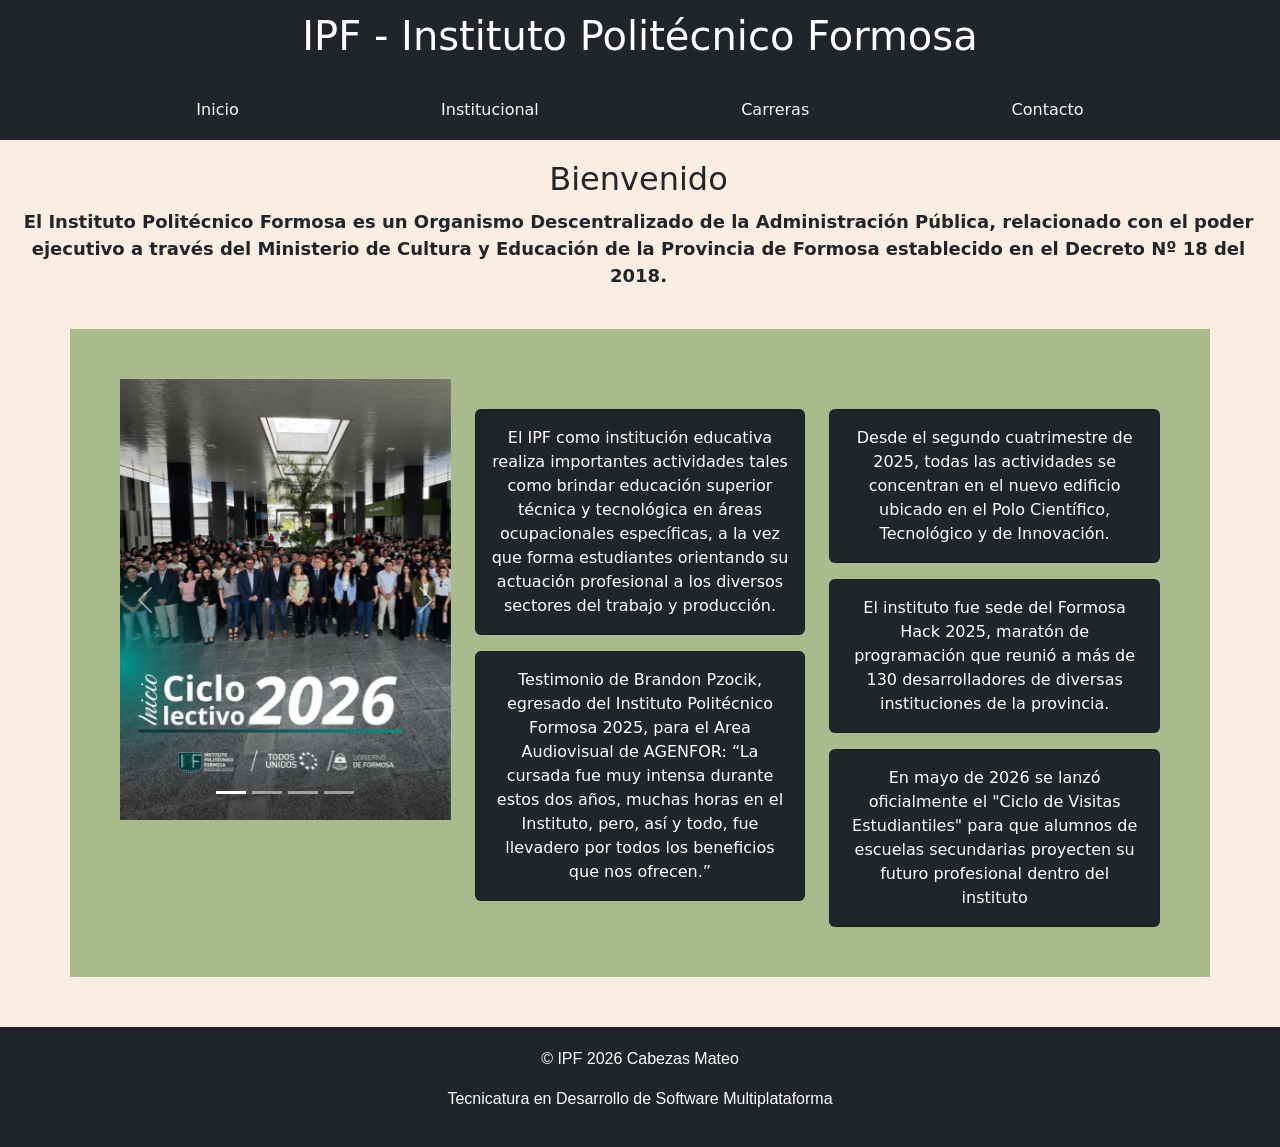
<file: index.html>
<!doctype html>
<html lang="en">
  <head>
    <meta charset="UTF-8" />
    <meta name="viewport" content="width=device-width, initial-scale=1.0" />
    <title>Document</title>
    <link
      href="https://cdn.jsdelivr.net/npm/bootstrap@5.3.8/dist/css/bootstrap.min.css"
      rel="stylesheet"
      integrity="sha384-sRIl4kxILFvY47J16cr9ZwB07vP4J8+LH7qKQnuqkuIAvNWLzeN8tE5YBujZqJLB"
      crossorigin="anonymous"
    />
    <link rel="stylesheet" href="assets/style.css" />
  </head>
  <body>
    <header>
      <div class="encabezado-gral">
        <div class="encabezado-titulo text-bg-dark">
          <h1>IPF - Instituto Politécnico Formosa</h1>
        </div>
        <nav class="container-nav">
          <ul
            class="nav justify-content-center justify-content-evenly text-bg-dark"
          >
            <li class="nav-item">
              <a class="nav-link active text-light" aria-current="page" href="index.html">Inicio</a>
            </li>
            <li class="nav-item">
              <a class="nav-link text-light" href="institucional.html">Institucional</a>
            </li>
            <li class="nav-item">
              <a class="nav-link text-light" href="carreras.html">Carreras</a>
            </li>
            <li class="nav-item">
              <a class="nav-link text-light" href="contacto.html">Contacto</a>
            </li>
          </ul>
        </nav>
      </div>
    </header>
    <main>
      <section class="p-welcome">
        <h2>Bienvenido</h2>
        <p>
          El Instituto Politécnico Formosa es un Organismo Descentralizado de la
          Administración Pública, relacionado con el poder ejecutivo a través
          del Ministerio de Cultura y Educación de la Provincia de Formosa
          establecido en el Decreto Nº 18 del 2018.
        </p>
      </section>
      <section class="intro-carrusel-cards">
        <div class="row">
          <div class="col-4">
            <div id="carouselExampleIndicators" class="carousel slide">
              <div class="carousel-indicators">
                <button
                  type="button"
                  data-bs-target="#carouselExampleIndicators"
                  data-bs-slide-to="0"
                  class="active"
                  aria-current="true"
                  aria-label="Slide 1"
                ></button>
                <button
                  type="button"
                  data-bs-target="#carouselExampleIndicators"
                  data-bs-slide-to="1"
                  aria-label="Slide 2"
                ></button>
                <button
                  type="button"
                  data-bs-target="#carouselExampleIndicators"
                  data-bs-slide-to="2"
                  aria-label="Slide 3"
                ></button>
                <button
                  type="button"
                  data-bs-target="#carouselExampleIndicators"
                  data-bs-slide-to="3"
                  aria-label="Slide 4"
                ></button>
              </div>
              <div class="carousel-inner">
                <div class="carousel-item active">
                  <img
                    src="assets/img/foto-ciclo.jpg"
                    class="d-block w-100"
                    alt="..."
                  />
                </div>
                <div class="carousel-item">
                  <img
                    src="assets/img/foto-quimica.jpg"
                    class="d-block w-100"
                    alt="..."
                  />
                </div>
                <div class="carousel-item">
                  <img
                    src="assets/img/visita-cfi.jpg"
                    class="d-block w-100"
                    alt="..."
                  />
                </div>
                <div class="carousel-item">
                  <img
                    src="assets/img/compu-foto.jpg"
                    class="d-block w-100"
                    alt="..."
                  />
                </div>
              </div>
              <button
                class="carousel-control-prev"
                type="button"
                data-bs-target="#carouselExampleIndicators"
                data-bs-slide="prev"
              >
                <span
                  class="carousel-control-prev-icon"
                  aria-hidden="true"
                ></span>
                <span class="visually-hidden">Previous</span>
              </button>
              <button
                class="carousel-control-next"
                type="button"
                data-bs-target="#carouselExampleIndicators"
                data-bs-slide="next"
              >
                <span
                  class="carousel-control-next-icon"
                  aria-hidden="true"
                ></span>
                <span class="visually-hidden">Next</span>
              </button>
            </div>
          </div>
          <div class="col-4 d-flex flex-column gap-3" id="card-columna-1">
            <div class="card text-bg-dark text-center">
              <div class="card-body">
                El IPF como institución educativa realiza importantes
                actividades tales como brindar educación superior técnica y
                tecnológica en áreas ocupacionales específicas, a la vez que
                forma estudiantes orientando su actuación profesional a los
                diversos sectores del trabajo y producción.
              </div>
            </div>
            <div class="card text-bg-dark text-center">
              <div class="card-body">
                Testimonio de Brandon Pzocik, egresado del Instituto Politécnico
                Formosa 2025, para el Area Audiovisual de AGENFOR: “La cursada
                fue muy intensa durante estos dos años, muchas horas en el
                Instituto, pero, así y todo, fue llevadero por todos los
                beneficios que nos ofrecen.”
              </div>
            </div>
          </div>
          <div class="col-4 d-flex flex-column gap-3" id="card-columna-2">
            <div class="card text-bg-dark text-center">
              <div class="card-body">
                Desde el segundo cuatrimestre de 2025, todas las actividades se
                concentran en el nuevo edificio ubicado en el Polo Científico,
                Tecnológico y de Innovación.
              </div>
            </div>
            <div class="card text-bg-dark text-center">
              <div class="card-body">
                El instituto fue sede del Formosa Hack 2025, maratón de
                programación que reunió a más de 130 desarrolladores de diversas
                instituciones de la provincia.
              </div>
            </div>
            <div class="card text-bg-dark text-center">
              <div class="card-body">
                En mayo de 2026 se lanzó oficialmente el "Ciclo de Visitas
                Estudiantiles" para que alumnos de escuelas secundarias
                proyecten su futuro profesional dentro del instituto
              </div>
            </div>
          </div>
        </div>
      </section>
    </main>

    <script
      src="https://cdn.jsdelivr.net/npm/bootstrap@5.3.8/dist/js/bootstrap.bundle.min.js"
      integrity="sha384-FKyoEForCGlyvwx9Hj09JcYn3nv7wiPVlz7YYwJrWVcXK/BmnVDxM+D2scQbITxI"
      crossorigin="anonymous"
    ></script>
    <footer class="foot-copy text-bg-dark">
      <p>&copy; IPF 2026 Cabezas Mateo</p>
      <p>Tecnicatura en Desarrollo de Software Multiplataforma</p>
    </footer>
  </body>
</html>
</file>
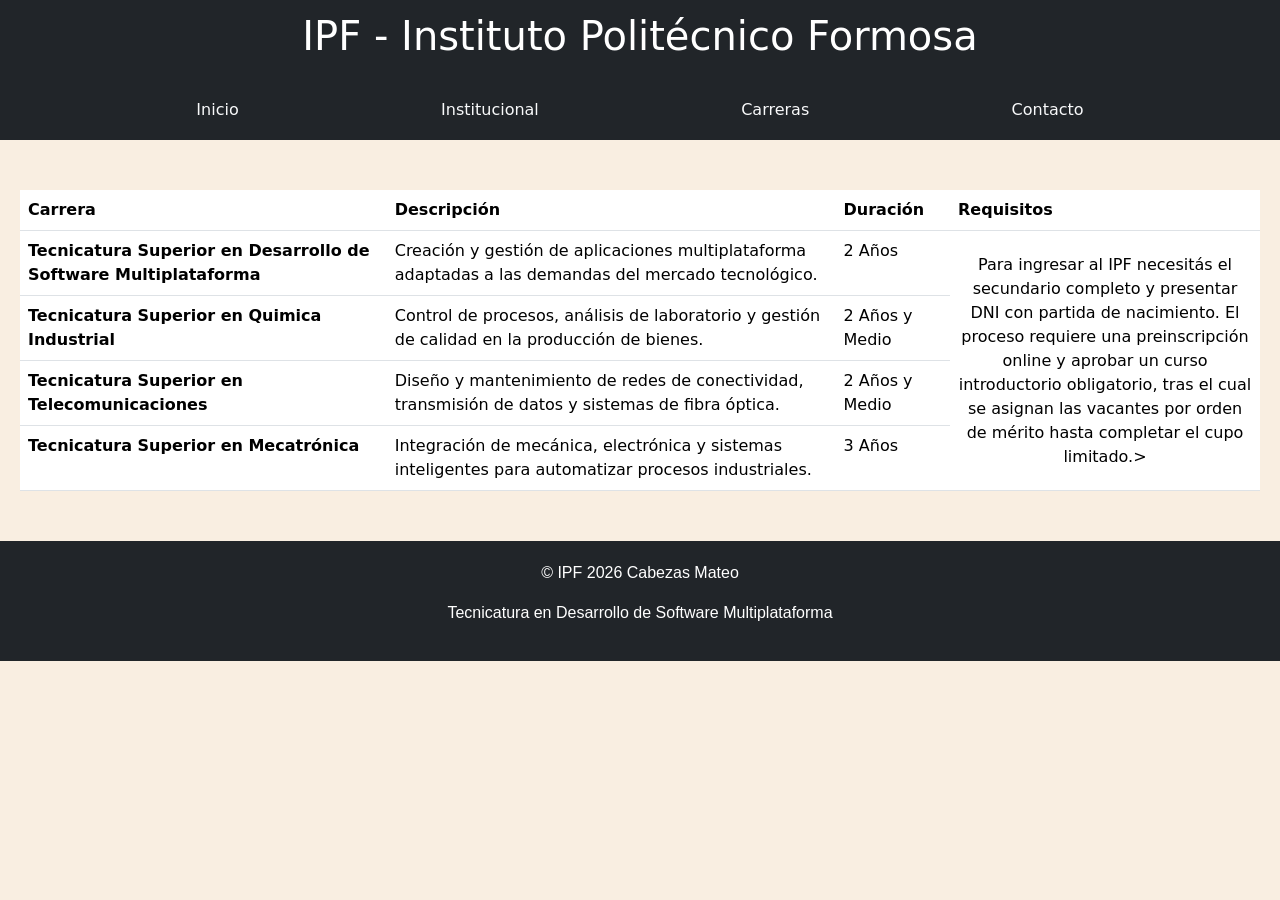
<file: carreras.html>
<!doctype html>
<html lang="en">
  <head>
    <meta charset="UTF-8" />
    <meta name="viewport" content="width=device-width, initial-scale=1.0" />
    <title>Document</title>
    <link
      href="https://cdn.jsdelivr.net/npm/bootstrap@5.3.8/dist/css/bootstrap.min.css"
      rel="stylesheet"
      integrity="sha384-sRIl4kxILFvY47J16cr9ZwB07vP4J8+LH7qKQnuqkuIAvNWLzeN8tE5YBujZqJLB"
      crossorigin="anonymous"
    />
    <link rel="stylesheet" href="assets/style.css" />
    <link rel="stylesheet" href="assets/carreras.css">
  </head>
  <body>
    <header>
      <div class="encabezado-gral">
        <div class="encabezado-titulo text-bg-dark">
          <h1>IPF - Instituto Politécnico Formosa</h1>
        </div>
        <nav class="container-nav">
          <ul
            class="nav justify-content-center justify-content-evenly text-bg-dark"
          >
            <li class="nav-item">
              <a class="nav-link active text-light" aria-current="page" href="index.html">Inicio</a>
            </li>
            <li class="nav-item">
              <a class="nav-link text-light" href="institucional.html">Institucional</a>
            </li>
            <li class="nav-item">
              <a class="nav-link text-light" href="carreras.html">Carreras</a>
            </li>
            <li class="nav-item">
              <a class="nav-link text-light" href="contacto.html">Contacto</a>
            </li>
          </ul>
        </nav>
      </div>
    </header>
    <main>
        <section class="carreras-table">
            <table class="table">
            <thead>
                <tr>
                <th scope="col">Carrera</th>
                <th scope="col">Descripción</th>
                <th scope="col">Duración</th>
                <th scope="col">Requisitos</th>
                </tr>
            </thead>
            <tbody>
                <tr>
                <th scope="row">Tecnicatura Superior en Desarrollo de Software Multiplataforma</th>
                <td>Creación y gestión de aplicaciones multiplataforma adaptadas a las demandas del mercado tecnológico.</td>
                <td>2 Años</td>
                <td rowspan="4" class="align-middle text-center w-25">Para ingresar al IPF necesitás el secundario completo y presentar DNI con partida de nacimiento. El proceso requiere una preinscripción online y aprobar un curso introductorio obligatorio, tras el cual se asignan las vacantes por orden de mérito hasta completar el cupo limitado.></td>
                </tr>
                <tr>
                <th scope="row">Tecnicatura Superior en Quimica Industrial</th>
                <td>Control de procesos, análisis de laboratorio y gestión de calidad en la producción de bienes.</td>
                <td>2 Años y Medio</td>
                </tr>
                <tr>
                <th scope="row">Tecnicatura Superior en Telecomunicaciones</th>
                <td>Diseño y mantenimiento de redes de conectividad, transmisión de datos y sistemas de fibra óptica.</td>
                <td>2 Años y Medio</td>
                </tr>
                <tr>
                <th scope="row">Tecnicatura Superior en Mecatrónica</th>
                <td>Integración de mecánica, electrónica y sistemas inteligentes para automatizar procesos industriales.</td>
                <td>3 Años</td>
                </tr>
            </tbody>
            </table>            
        </section>
    </main>
      

    <script
      src="https://cdn.jsdelivr.net/npm/bootstrap@5.3.8/dist/js/bootstrap.bundle.min.js"
      integrity="sha384-FKyoEForCGlyvwx9Hj09JcYn3nv7wiPVlz7YYwJrWVcXK/BmnVDxM+D2scQbITxI"
      crossorigin="anonymous"
    ></script>
    <footer class="foot-copy text-bg-dark">
      <p>&copy; IPF 2026 Cabezas Mateo</p>
      <p>Tecnicatura en Desarrollo de Software Multiplataforma</p>
    </footer>
  </body>
</html>
</file>
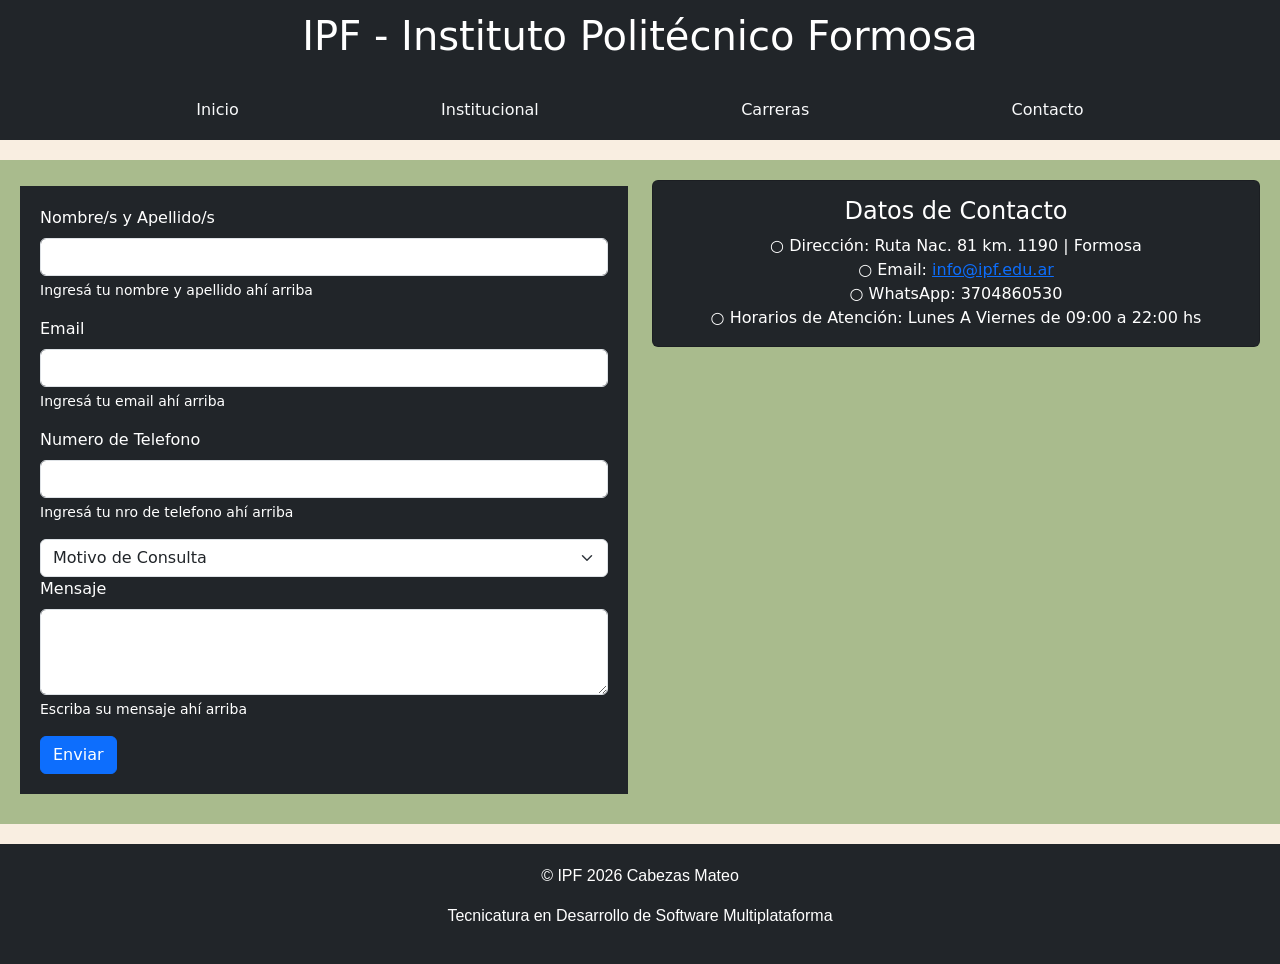
<file: contacto.html>
<!doctype html>
<html lang="en">
  <head>
    <meta charset="UTF-8" />
    <meta name="viewport" content="width=device-width, initial-scale=1.0" />
    <title>Document</title>
    <link
      href="https://cdn.jsdelivr.net/npm/bootstrap@5.3.8/dist/css/bootstrap.min.css"
      rel="stylesheet"
      integrity="sha384-sRIl4kxILFvY47J16cr9ZwB07vP4J8+LH7qKQnuqkuIAvNWLzeN8tE5YBujZqJLB"
      crossorigin="anonymous"
    />
    <link rel="stylesheet" href="assets/style.css" />
    <link rel="stylesheet" href="assets/contacto.css">
  </head>
  <body>
    <header>
      <div class="encabezado-gral">
        <div class="encabezado-titulo text-bg-dark">
          <h1>IPF - Instituto Politécnico Formosa</h1>
        </div>
        <nav class="container-nav">
          <ul
            class="nav justify-content-center justify-content-evenly text-bg-dark"
          >
            <li class="nav-item">
              <a class="nav-link active text-light" aria-current="page" href="index.html">Inicio</a>
            </li>
            <li class="nav-item">
              <a class="nav-link text-light" href="institucional.html">Institucional</a>
            </li>
            <li class="nav-item">
              <a class="nav-link text-light" href="carreras.html">Carreras</a>
            </li>
            <li class="nav-item">
              <a class="nav-link text-light" href="contacto.html">Contacto</a>
            </li>
          </ul>
        </nav>
      </div>
    </header>
    <main>
        <section class="formu-card-maps">
            <div class="row">
                <div class="col-6">
                    <form class="text-bg-dark">
                        <div class="mb-3">
                            <label for="nombre-apellido" class="form-label">Nombre/s y Apellido/s</label>
                            <input type="text" class="form-control" id="nombre-apellido" aria-describedby="emailHelp">
                            <div id="nombre-apellido" class="form-text text-bg-dark">Ingresá tu nombre y apellido ahí arriba</div>
                        </div>
                        <div class="mb-3">
                            <label for="exampleInputEmail1" class="form-label">Email</label>
                            <input type="email" class="form-control" id="exampleInputEmail1" aria-describedby="emailHelp">
                            <div id="emailHelp" class="form-text text-bg-dark">Ingresá tu email ahí arriba</div>
                        </div>
                        <div class="mb-3">
                            <label for="n-tel" class="form-label">Numero de Telefono</label>
                            <input type="tel" class="form-control" id="n-tel">
                            <div id="n-tel" class="form-text text-bg-dark">Ingresá tu nro de telefono ahí arriba</div>
                        </div>
                        <select class="form-select" aria-label="Default select example">
                            <option selected>Motivo de Consulta</option>
                            <option value="1">Duda</option>
                            <option value="2">Recomendación</option>
                            <option value="3">Queja</option>
                        </select>
                        <div class="mb-3">
                            <label for="text-msj" class="form-label">Mensaje</label>
                            <textarea class="form-control" id="text-msj" rows="3"></textarea>
                            <div id="text-msj" class="form-text text-bg-dark">Escriba su mensaje ahí arriba</div>
                        </div>          
                        <button type="submit" class="btn btn-primary">Enviar</button>
                    </form>
                </div>
                <div class="col-6">
                    <div class="card text-bg-dark text-center align-content-center">
                        <div class="card-body">
                            <h4>Datos de Contacto</h4>
                                ○ Dirección: Ruta Nac. 81 km. 1190 | Formosa <br>
                                ○ Email: <a href="info@ipf.edu.ar " target="_blank">info@ipf.edu.ar</a> <br>
                                ○ WhatsApp: 3704860530 <br>
                                ○ Horarios de Atención: Lunes A Viernes de 09:00 a 22:00 hs
                        </div>
                    </div>
                    <iframe src="https://www.google.com/maps/embed?pb=!1m18!1m12!1m3!1d3583.5712419172464!2d-58.27979992458892!3d-26.080265277153227!2m3!1f0!2f0!3f0!3m2!1i1024!2i768!4f13.1!3m3!1m2!1s0x945cb1005b21b355%3A0x36a052477a923c03!2sInstituto%20Polit%C3%A9cnico%20Formosa!5e0!3m2!1ses-419!2sar!4v1777868207112!5m2!1ses-419!2sar" width="600" height="450" style="border:0;" allowfullscreen="" loading="lazy" referrerpolicy="no-referrer-when-downgrade"></iframe>
                </div>
            </div>
        </section>
    </main>

    <script
      src="https://cdn.jsdelivr.net/npm/bootstrap@5.3.8/dist/js/bootstrap.bundle.min.js"
      integrity="sha384-FKyoEForCGlyvwx9Hj09JcYn3nv7wiPVlz7YYwJrWVcXK/BmnVDxM+D2scQbITxI"
      crossorigin="anonymous"
    ></script>
    <footer class="foot-copy text-bg-dark">
      <p>&copy; IPF 2026 Cabezas Mateo</p>
      <p>Tecnicatura en Desarrollo de Software Multiplataforma</p>
    </footer>
  </body>
</html>
</file>
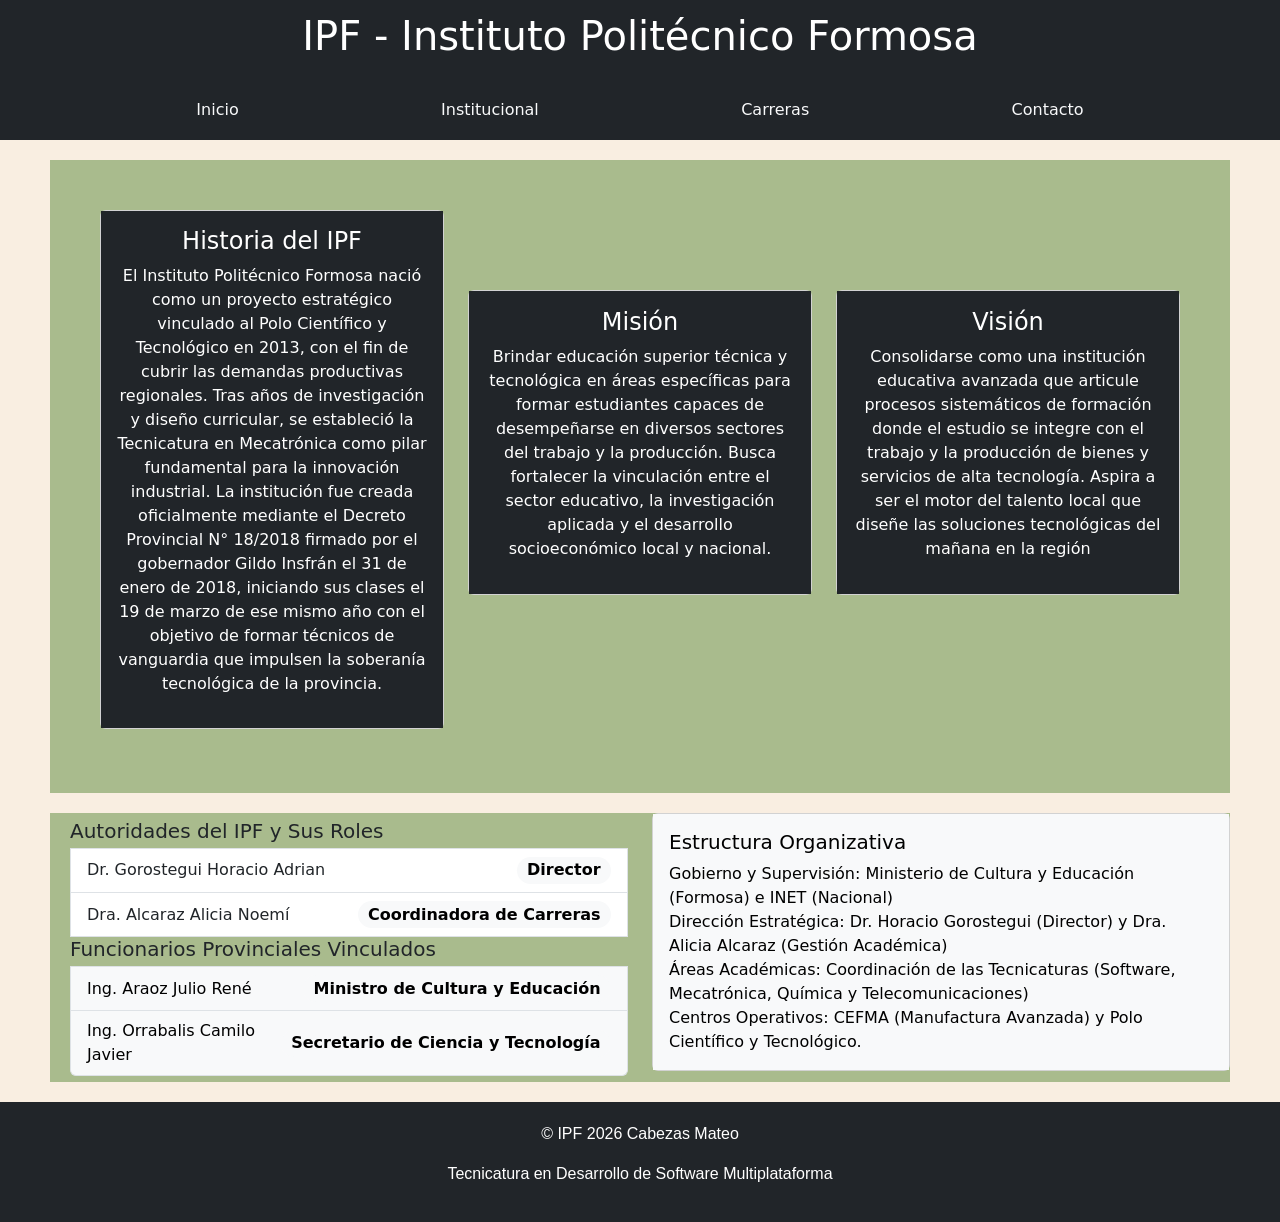
<file: institucional.html>
<!doctype html>
<html lang="en">
  <head>
    <meta charset="UTF-8" />
    <meta name="viewport" content="width=device-width, initial-scale=1.0" />
    <title>Document</title>
    <link
      href="https://cdn.jsdelivr.net/npm/bootstrap@5.3.8/dist/css/bootstrap.min.css"
      rel="stylesheet"
      integrity="sha384-sRIl4kxILFvY47J16cr9ZwB07vP4J8+LH7qKQnuqkuIAvNWLzeN8tE5YBujZqJLB"
      crossorigin="anonymous"
    />
    <link rel="stylesheet" href="assets/style.css" />
    <link rel="stylesheet" href="assets/institucional.css">
  </head>
  <body>
    <header>
      <div class="encabezado-gral">
        <div class="encabezado-titulo text-bg-dark">
          <h1>IPF - Instituto Politécnico Formosa</h1>
        </div>
        <nav class="container-nav">
          <ul
            class="nav justify-content-center justify-content-evenly text-bg-dark"
          >
            <li class="nav-item">
              <a class="nav-link active text-light" aria-current="page" href="index.html">Inicio</a>
            </li>
            <li class="nav-item">
              <a class="nav-link text-light" href="institucional.html">Institucional</a>
            </li>
            <li class="nav-item">
              <a class="nav-link text-light" href="carreras.html">Carreras</a>
            </li>
            <li class="nav-item">
              <a class="nav-link text-light" href="contacto.html">Contacto</a>
            </li>
          </ul>
        </nav>
      </div>
    </header>
    <main>
        <section class="historia-mision-vision">
            <div class="row">
                <div class="col-4">
                    <div class="card" id="historia-card">
                        <div class="card-body text-center text-bg-dark">
                            <h4>Historia del IPF</h4>
                            <p>El Instituto Politécnico Formosa nació como un proyecto estratégico vinculado al Polo Científico y Tecnológico en 2013, con el fin de cubrir las demandas productivas regionales. Tras años de investigación y diseño curricular, se estableció la Tecnicatura en Mecatrónica como pilar fundamental para la innovación industrial. La institución fue creada oficialmente mediante el Decreto Provincial N° 18/2018 firmado por el gobernador Gildo Insfrán el 31 de enero de 2018, iniciando sus clases el 19 de marzo de ese mismo año con el objetivo de formar técnicos de vanguardia que impulsen la soberanía tecnológica de la provincia.</p>
                        </div>
                    </div>
                </div>
                <div class="col-4">
                    <div class="card" id="mision-card">
                        <div class="card-body text-center text-bg-dark" id="mision-card-body">
                            <h4>Misión</h4>
                            <p>Brindar educación superior técnica y tecnológica en áreas específicas para formar estudiantes capaces de desempeñarse en diversos sectores del trabajo y la producción. Busca fortalecer la vinculación entre el sector educativo, la investigación aplicada y el desarrollo socioeconómico local y nacional.</p>
                        </div>
                    </div>
                </div>
                <div class="col-4">
                    <div class="card" id="vision-card">
                        <div class="card-body text-center text-bg-dark" id="vision-card-body">
                            <h4>Visión</h4>
                            <p>Consolidarse como una institución educativa avanzada que articule procesos sistemáticos de formación donde el estudio se integre con el trabajo y la producción de bienes y servicios de alta tecnología. Aspira a ser el motor del talento local que diseñe las soluciones tecnológicas del mañana en la región</p>
                        </div>
                    </div>
                </div>
            </div>
        </section>
        <section class="autoridades-estructura">
            <div class="row">
                <div class="col-6">
                    <ul class="list-group" id="list-group-autoridades">
                        <h5>Autoridades del IPF y Sus Roles</h4>
                        <li class="list-group-item d-flex justify-content-between align-items-center">
                            Dr. Gorostegui Horacio Adrian
                            <span class="badge text-bg-primary rounded-pill fs-6 text-bg-light">Director</span>
                        </li>
                        <li class="list-group-item d-flex justify-content-between align-items-center">
                            Dra. Alcaraz Alicia Noemí
                            <span class="badge text-bg-primary rounded-pill fs-6 text-bg-light">Coordinadora de Carreras</span>
                        </li>
                        <h5>Funcionarios Provinciales Vinculados</h5>
                        <li class="list-group-item d-flex justify-content-between align-items-center text-bg-light">
                            Ing. Araoz Julio René
                            <span class="badge text-bg-primary rounded-pill fs-6 text-bg-light">Ministro de Cultura y Educación</span>
                        </li>
                        <li class="list-group-item d-flex justify-content-between align-items-center text-bg-light">
                            Ing. Orrabalis Camilo Javier
                            <span class="badge text-bg-primary rounded-pill fs-6 text-bg-light">Secretario de Ciencia y Tecnología</span>
                        </li>
                    </ul>
                </div>
                <div class="col-6">
                    <div class="card">
                        <div class="card-body text-bg-light">
                            <h5>Estructura Organizativa</h5>
                            Gobierno y Supervisión: Ministerio de Cultura y Educación (Formosa) e INET (Nacional)<br>
                            Dirección Estratégica: Dr. Horacio Gorostegui (Director) y Dra. Alicia Alcaraz (Gestión Académica)<br>
                            Áreas Académicas: Coordinación de las Tecnicaturas (Software, Mecatrónica, Química y Telecomunicaciones)<br>
                            Centros Operativos: CEFMA (Manufactura Avanzada) y Polo Científico y Tecnológico.
                        </div>
                    </div>
                </div>
            </div>
        </section>
    </main>

    <script
      src="https://cdn.jsdelivr.net/npm/bootstrap@5.3.8/dist/js/bootstrap.bundle.min.js"
      integrity="sha384-FKyoEForCGlyvwx9Hj09JcYn3nv7wiPVlz7YYwJrWVcXK/BmnVDxM+D2scQbITxI"
      crossorigin="anonymous"
    ></script>
    <footer class="foot-copy text-bg-dark">
      <p>&copy; IPF 2026 Cabezas Mateo</p>
      <p>Tecnicatura en Desarrollo de Software Multiplataforma</p>
    </footer>
  </body>
</html>
</file>
<file: assets/style.css>
.intro-carrusel-cards {
    margin-left: 70px;
    margin-right: 70px;
    margin-top: 40px;
    margin-bottom: 50px;
    background-color: rgb(169, 187, 141);
    padding: 50px;
}

body {
    font-family: system-ui, -apple-system, BlinkMacSystemFont, 'Segoe UI', Roboto, Oxygen, Ubuntu, Cantarell, 'Open Sans', 'Helvetica Neue', sans-serif;
    background-color: rgba(248, 233, 215, 0.74);
}

#card-columna-1 {
    margin-top: 30px;
}

#card-columna-2 {
    margin-top: 30px;
}

header h1 {
    text-align: center;
}

.p-welcome {
    font-size: large;
    font-weight: bold;
    margin-left: 20px;
    margin-right: 23px;
    margin-top: 20px;
    text-align: center;
}

.p-welcome p {
    margin-top: 10px;
}

.encabezado-titulo {
    padding: 12px;
}

.container-nav ul {
    padding: 10px;
}

.container-nav ul li a:hover {
    color: rgba(98, 193, 230, 0.822) !important;
}

.foot-copy {
    display:flex;
    flex-direction: column;
    justify-content: center;
    align-items: center;
    padding: 20px;
    font-family: 'Lucida Sans', 'Lucida Sans Regular', 'Lucida Grande', 'Lucida Sans Unicode', Geneva, Verdana, sans-serif
}
</file>
<file: assets/carreras.css>
.carreras-table {
    margin-top: 50px;
    margin-bottom: 50px;
    margin-right: 20px;
    margin-left: 20px;
}
</file>
<file: assets/contacto.css>
.formu-card-maps {
    padding: 20px;
    background-color: rgb(169, 187, 141);
    margin-top: 20px;
    margin-bottom: 20px;
}

.formu-card-maps form {
    padding: 20px;
    margin-top: 6px;
}

.formu-card-maps iframe {
    margin-left: 20px;
}
</file>
<file: assets/institucional.css>
.historia-mision-vision {
    background-color: rgb(169, 187, 141);
    padding: 50px;
    margin-left: 50px;
    margin-right: 50px;
    margin-top: 20px;
    margin-bottom: 20px;
}

#historia-card {
    margin-bottom: 14px;
}

#mision-card {
    margin-top: 80px;
}

#vision-card {
    margin-top: 80px;
}

#mision-card-body {
    padding: 17px;
}

#vision-card-body {
    padding: 17px
}

.autoridades-estructura {
    background-color: rgb(169, 187, 141);
    margin-top: 20px;
    margin-left: 50px;
    margin-right: 50px;
    margin-bottom: 20px;
}

#list-group-autoridades {
    margin-left: 20px;
    margin-top: 6px;
    margin-bottom: 6px;
}

#list-group-autoridades h5 {
    margin-bottom: 5px;
}
</file>
